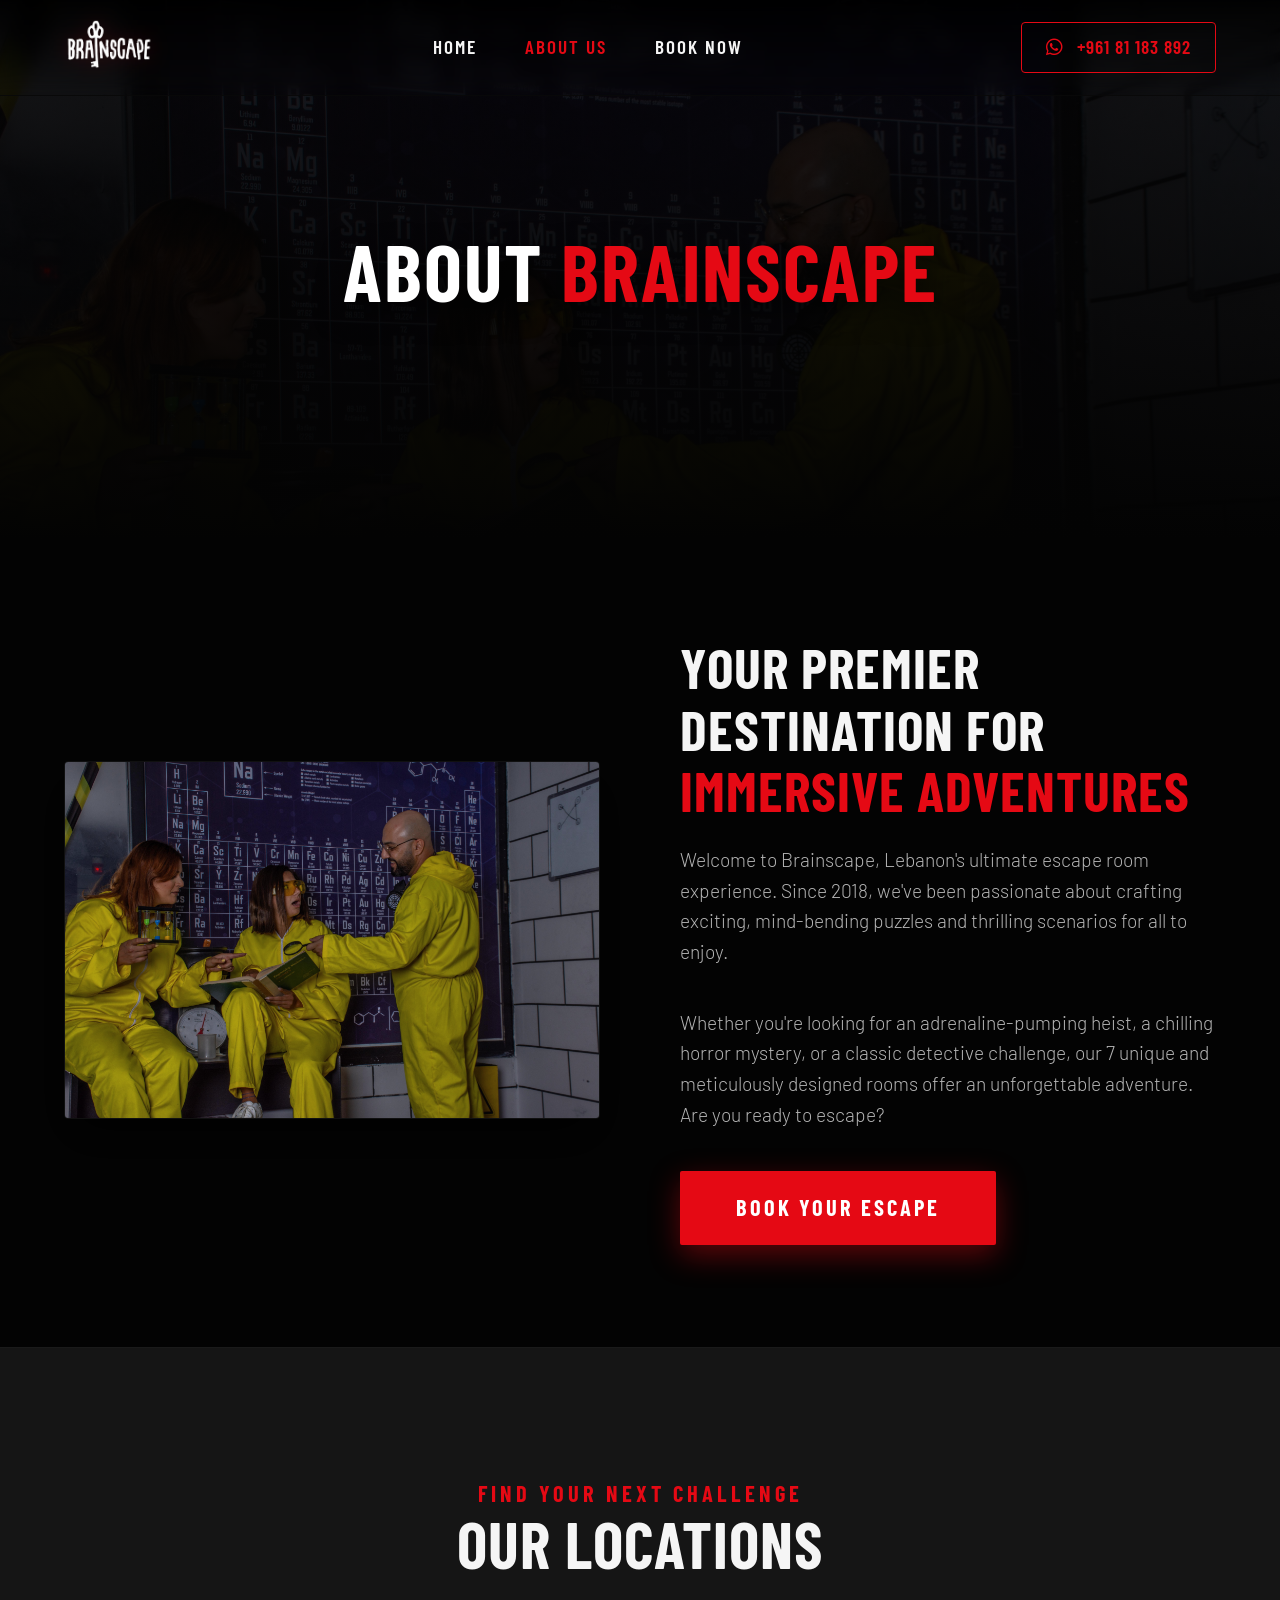
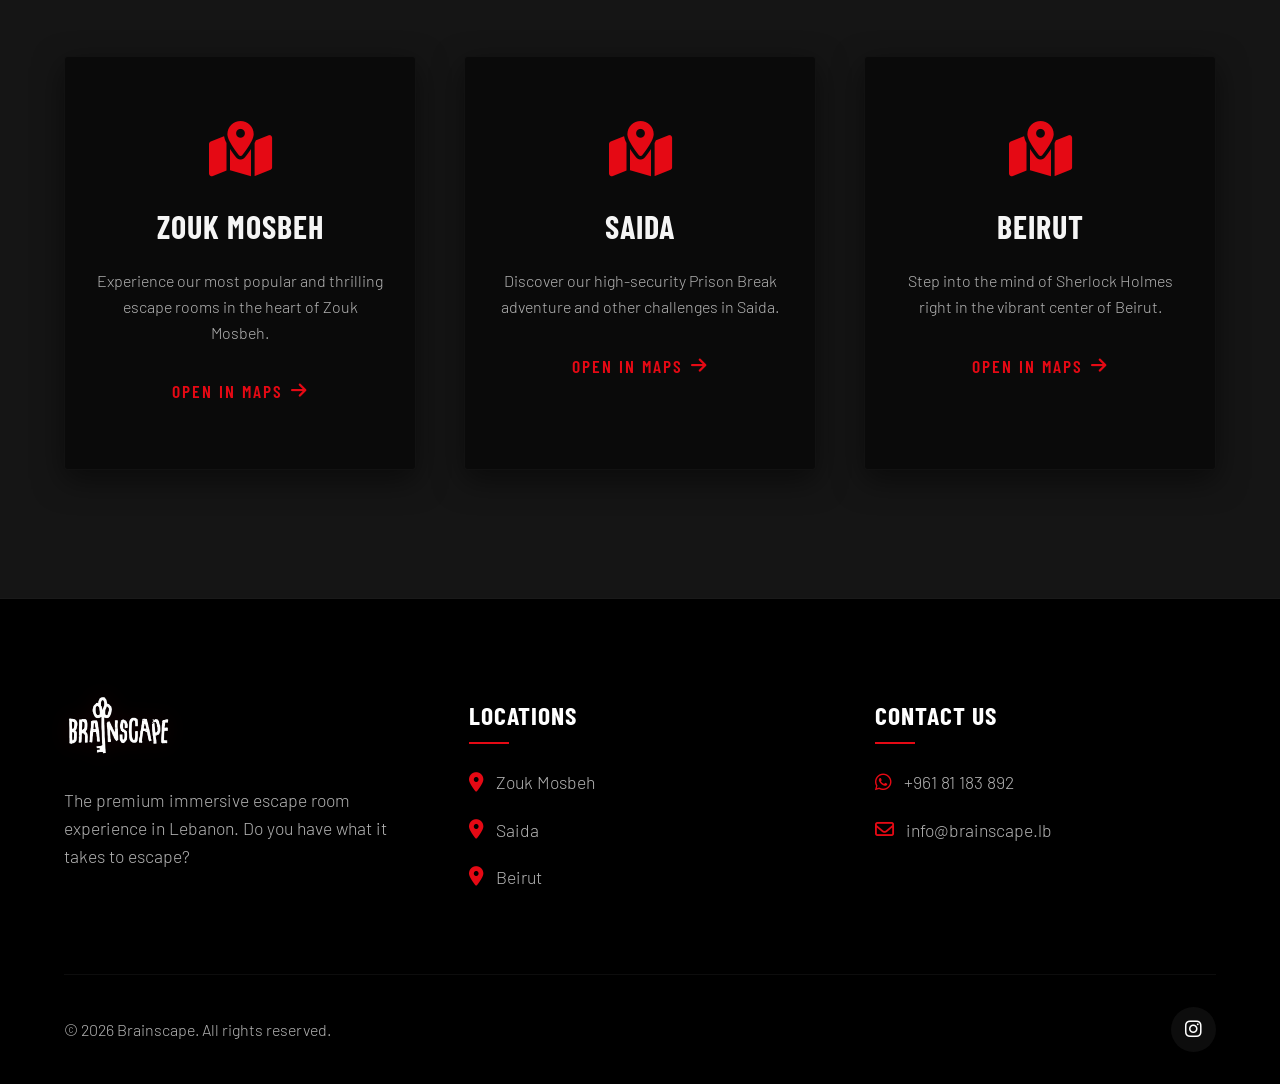
<file: about.html>
<!DOCTYPE html>
<html lang="en">
<head>
    <meta charset="UTF-8">
    <meta name="viewport" content="width=device-width, initial-scale=1.0">
    <meta http-equiv="Cache-Control" content="no-cache, no-store, must-revalidate">
    <meta http-equiv="Pragma" content="no-cache">
    <meta http-equiv="Expires" content="0">
    <title>About Us - Brainscape Premium Escape Rooms</title>
    <meta name="description" content="Learn more about Brainscape, Lebanon's premier escape room destination.">
    
    <!-- Google Fonts -->
    <link rel="preconnect" href="https://fonts.googleapis.com">
    <link rel="preconnect" href="https://fonts.gstatic.com" crossorigin>
    <link href="https://fonts.googleapis.com/css2?family=Barlow+Condensed:ital,wght@0,400;0,600;0,700;0,800;0,900;1,800&family=Barlow:wght@300;400;500;600&display=swap" rel="stylesheet">
    
    <!-- Icons -->
    <link rel="stylesheet" href="https://cdnjs.cloudflare.com/ajax/libs/font-awesome/6.4.0/css/all.min.css">
    
    <style>

        :root {
            --bg-color: #030303;
            --surface-color: #0a0a0a;
            --surface-color-light: #151515;
            --accent-color: #e50914; /* Premium red */
            --accent-hover: #f40612;
            --text-main: #f5f5f5;
            --text-muted: #b3b3b3;
            --font-heading: 'Barlow Condensed', sans-serif;
            --font-body: 'Barlow', sans-serif;
            --transition: all 0.4s cubic-bezier(0.16, 1, 0.3, 1);
        }

        * {
            margin: 0;
            padding: 0;
            box-sizing: border-box;
        }

        html {
            scroll-behavior: smooth;
        }

        body {
            background-color: var(--bg-color);
            color: var(--text-main);
            font-family: var(--font-body);
            font-weight: 300;
            line-height: 1.6;
            overflow-x: hidden;
            -webkit-font-smoothing: antialiased;
        }

        h1, h2, h3, h4, h5, h6 {
            font-family: var(--font-heading);
            font-weight: 700;
            text-transform: uppercase;
            letter-spacing: 1px;
        }

        a {
            text-decoration: none;
            color: inherit;
            transition: var(--transition);
        }

        /* --- Navbar --- */
        .navbar {
            position: fixed;
            top: 0;
            left: 0;
            width: 100%;
            padding: 1.2rem 5%;
            display: flex;
            justify-content: space-between;
            align-items: center;
            z-index: 1000;
            background: linear-gradient(to bottom, rgba(0,0,0,0.9) 0%, rgba(0,0,0,0) 100%);
            backdrop-filter: blur(8px);
            border-bottom: 1px solid rgba(255, 255, 255, 0.03);
            transition: var(--transition);
        }

        .navbar.scrolled {
            background: rgba(3, 3, 3, 0.95);
            padding: 1rem 5%;
            border-bottom: 1px solid rgba(255, 255, 255, 0.1);
        }

        .nav-brand img {
            height: 50px;
            object-fit: contain;
            filter: drop-shadow(0 0 10px rgba(229, 9, 20, 0.2));
            transition: transform 0.3s ease;
        }
        
        .nav-brand:hover img {
            transform: scale(1.05);
        }

        .nav-links {
            display: flex;
            gap: 3rem;
            list-style: none;
        }

        .nav-links a {
            font-family: var(--font-heading);
            font-size: 1.2rem;
            font-weight: 600;
            letter-spacing: 2px;
            color: var(--text-main);
            position: relative;
            text-transform: uppercase;
        }

        .nav-links a::after {
            content: '';
            position: absolute;
            bottom: -5px;
            left: 0;
            width: 0;
            height: 2px;
            background: var(--accent-color);
            transition: var(--transition);
        }

        .nav-links a:hover::after {
            width: 100%;
        }

        .nav-contact {
            display: flex;
            align-items: center;
            gap: 0.8rem;
            font-family: var(--font-heading);
            font-weight: 600;
            font-size: 1.2rem;
            letter-spacing: 1px;
            background: transparent;
            padding: 0.6rem 1.5rem;
            border-radius: 4px;
            border: 1px solid var(--accent-color);
            color: var(--accent-color);
            text-transform: uppercase;
            transition: var(--transition);
            overflow: hidden;
            position: relative;
        }
        
        .nav-contact::before {
            content: '';
            position: absolute;
            top: 0; left: 0; width: 0; height: 100%;
            background: var(--accent-color);
            transition: var(--transition);
            z-index: -1;
        }

        .nav-contact:hover {
            color: #fff;
        }
        
        .nav-contact:hover::before {
            width: 100%;
        }

        .nav-contact i {
            transition: var(--transition);
        }
        
        .nav-contact:hover i {
            color: #fff;
        }

        /* --- Hero Section --- */
        .hero {
            position: relative;
            min-height: 100vh;
            display: flex;
            align-items: center;
            justify-content: center;
            text-align: center;
            padding: 120px 5% 60px;
            background: url('assets/images/ban2.jpg') center/cover no-repeat fixed;
        }

        .hero::before {
            content: '';
            position: absolute;
            top: 0;
            left: 0;
            width: 100%;
            height: 100%;
            background: radial-gradient(circle at center, rgba(3,3,3,0.3) 0%, rgba(3,3,3,0.9) 100%),
                        linear-gradient(to bottom, rgba(3,3,3,0.7) 0%, rgba(3,3,3,1) 100%);
        }

        .hero-content {
            position: relative;
            z-index: 2;
            max-width: 900px;
            animation: fadeInUP 1s ease-out forwards;
        }

        @keyframes fadeInUP {
            from { opacity: 0; transform: translateY(40px); }
            to { opacity: 1; transform: translateY(0); }
        }

        .hero-subtitle {
            font-family: var(--font-heading);
            font-size: 1.4rem;
            color: var(--accent-color);
            text-transform: uppercase;
            letter-spacing: 6px;
            font-weight: 700;
            margin-bottom: 1rem;
            display: block;
            text-shadow: 0 2px 4px rgba(0,0,0,0.8);
        }

        .hero-title {
            font-size: 6rem;
            line-height: 0.9;
            margin-bottom: 1.5rem;
            text-transform: uppercase;
            letter-spacing: 2px;
            color: #fff;
            text-shadow: 0 10px 30px rgba(0,0,0,0.8);
            font-weight: 800;
        }

        .hero-title span {
            color: var(--accent-color);
        }

        .hero-desc {
            font-size: 1.3rem;
            color: #e0e0e0;
            margin-bottom: 3rem;
            font-weight: 300;
            max-width: 700px;
            margin-left: auto;
            margin-right: auto;
            text-shadow: 0 2px 4px rgba(0,0,0,0.8);
        }

        .btn-primary {
            display: inline-block;
            background: var(--accent-color);
            color: #fff;
            padding: 1.2rem 3.5rem;
            font-family: var(--font-heading);
            font-size: 1.4rem;
            font-weight: 700;
            border-radius: 2px;
            text-transform: uppercase;
            letter-spacing: 3px;
            box-shadow: 0 10px 30px rgba(229, 9, 20, 0.4);
            position: relative;
            overflow: hidden;
            z-index: 1;
            transition: var(--transition);
        }

        .btn-primary::before {
            content: '';
            position: absolute;
            top: 0;
            left: -100%;
            width: 100%;
            height: 100%;
            background: linear-gradient(90deg, transparent, rgba(255,255,255,0.3), transparent);
            transition: all 0.6s ease;
            z-index: -1;
        }

        .btn-primary:hover {
            background: var(--accent-hover);
            transform: translateY(-3px) scale(1.02);
            box-shadow: 0 15px 40px rgba(229, 9, 20, 0.6);
        }

        .btn-primary:hover::before {
            left: 100%;
        }

        /* --- Rooms Section --- */
        .rooms {
            padding: 8rem 5%;
            background: var(--bg-color);
            position: relative;
        }

        .section-header {
            text-align: center;
            margin-bottom: 5rem;
        }

        .section-header h2 {
            font-size: 4rem;
            margin-bottom: 1rem;
            line-height: 1;
        }
        
        .section-header p {
            font-family: var(--font-heading);
            color: var(--accent-color);
            font-size: 1.4rem;
            text-transform: uppercase;
            letter-spacing: 4px;
            font-weight: 700;
        }

        .filters {
            display: flex;
            justify-content: center;
            gap: 1.5rem;
            margin-bottom: 4rem;
            flex-wrap: wrap;
        }

        .filter-btn {
            background: transparent;
            color: var(--text-muted);
            border: 1px solid rgba(255,255,255,0.1);
            padding: 0.8rem 2rem;
            border-radius: 2px;
            font-family: var(--font-heading);
            font-size: 1.2rem;
            letter-spacing: 1px;
            text-transform: uppercase;
            font-weight: 600;
            cursor: pointer;
            transition: var(--transition);
            position: relative;
            overflow: hidden;
        }

        .filter-btn:hover, .filter-btn.active {
            color: #fff;
            border-color: var(--accent-color);
            background: rgba(229, 9, 20, 0.1);
            box-shadow: 0 0 20px rgba(229, 9, 20, 0.2);
        }

        .rooms-grid {
            display: grid;
            grid-template-columns: repeat(auto-fill, minmax(380px, 1fr));
            gap: 3rem;
        }

        .room-card {
            background: var(--surface-color);
            border: 1px solid rgba(255, 255, 255, 0.03);
            border-radius: 4px;
            overflow: hidden;
            transition: var(--transition);
            position: relative;
            display: flex;
            flex-direction: column;
            box-shadow: 0 10px 30px rgba(0,0,0,0.5);
        }

        .room-card:hover {
            transform: translateY(-12px);
            box-shadow: 0 30px 60px rgba(0,0,0,0.8);
            border-color: rgba(229, 9, 20, 0.3);
        }

        .room-img-wrapper {
            overflow: hidden;
            position: relative;
        }
        
        .room-img {
            height: 280px;
            width: 100%;
            object-fit: cover;
            border-bottom: 1px solid rgba(255, 255, 255, 0.05);
            transition: transform 0.7s cubic-bezier(0.16, 1, 0.3, 1);
            display: block;
            filter: grayscale(20%) contrast(110%);
        }
        
        .room-card:hover .room-img {
            transform: scale(1.08);
            filter: grayscale(0%) contrast(120%);
        }
        
        .room-img-overlay {
            position: absolute;
            top: 0; left: 0; width: 100%; height: 100%;
            background: linear-gradient(to top, rgba(10,10,10,1) 0%, rgba(10,10,10,0) 60%);
            z-index: 1;
        }

        .room-location {
            position: absolute;
            top: 1.2rem;
            right: 1.2rem;
            background: rgba(0,0,0,0.8);
            backdrop-filter: blur(8px);
            padding: 0.5rem 1rem;
            border-radius: 2px;
            font-family: var(--font-heading);
            font-size: 1rem;
            letter-spacing: 1px;
            text-transform: uppercase;
            font-weight: 600;
            display: flex;
            align-items: center;
            gap: 0.5rem;
            border: 1px solid rgba(255,255,255,0.1);
            z-index: 10;
        }
        
        .room-location i {
            color: var(--accent-color);
        }

        .room-info {
            padding: 2.5rem;
            flex-grow: 1;
            display: flex;
            flex-direction: column;
            position: relative;
            z-index: 2;
            background: var(--surface-color);
            margin-top: -40px;
        }

        .room-title {
            font-size: 2.4rem;
            margin-bottom: 0.5rem;
            transition: var(--transition);
            line-height: 1.1;
        }
        
        .room-card:hover .room-title {
            color: var(--accent-color);
        }

        .room-stats {
            display: flex;
            gap: 1.5rem;
            margin: 1rem 0 1.5rem;
            padding-bottom: 1.5rem;
            border-bottom: 1px solid rgba(255,255,255,0.05);
        }

        .stat {
            display: flex;
            align-items: center;
            gap: 0.6rem;
            color: var(--text-main);
            font-family: var(--font-heading);
            font-size: 1.1rem;
            letter-spacing: 1px;
            text-transform: uppercase;
        }
        
        .stat i {
            color: var(--accent-color);
            font-size: 1.2rem;
        }

        .room-desc {
            color: var(--text-muted);
            font-size: 1.05rem;
            margin-bottom: 2.5rem;
            flex-grow: 1;
            line-height: 1.7;
        }

        .room-action {
            display: flex;
            justify-content: space-between;
            align-items: center;
            margin-top: auto;
        }

        .difficulty {
            display: flex;
            gap: 0.3rem;
            color: var(--accent-color);
            font-size: 0.9rem;
        }

        .btn-outline {
            padding: 0.8rem 1.8rem;
            border: 1px solid var(--accent-color);
            color: #fff;
            font-family: var(--font-heading);
            font-weight: 600;
            border-radius: 2px;
            text-transform: uppercase;
            letter-spacing: 2px;
            font-size: 1.1rem;
            position: relative;
            z-index: 1;
            overflow: hidden;
            transition: var(--transition);
        }

        .btn-outline::before {
            content: '';
            position: absolute;
            top: 0; left: 0; width: 0; height: 100%;
            background: var(--accent-color);
            transition: var(--transition);
            z-index: -1;
        }

        .btn-outline:hover {
            box-shadow: 0 5px 15px rgba(229, 9, 20, 0.4);
        }
        
        .btn-outline:hover::before {
            width: 100%;
        }

        /* --- Stats Section --- */
        .stats-section {
            padding: 8rem 5%;
            background: url('assets/images/bg-pattern.png'), var(--surface-color-light);
            border-top: 1px solid rgba(255,255,255,0.02);
            border-bottom: 1px solid rgba(255,255,255,0.02);
            position: relative;
        }

        .stats-grid {
            display: grid;
            grid-template-columns: repeat(3, 1fr);
            gap: 4rem;
            text-align: center;
            max-width: 1200px;
            margin: 0 auto;
        }

        .stat-item h3 {
            font-size: 5rem;
            color: var(--accent-color);
            margin-bottom: 0.5rem;
            line-height: 1;
            text-shadow: 0 5px 15px rgba(229, 9, 20, 0.2);
        }

        .stat-item p {
            font-family: var(--font-heading);
            font-size: 1.6rem;
            letter-spacing: 2px;
            text-transform: uppercase;
            color: var(--text-main);
            margin-bottom: 1rem;
        }
        
        .stat-item span {
            color: var(--text-muted);
            font-size: 1.1rem;
            display: block;
            max-width: 250px;
            margin: 0 auto;
        }

        /* --- Footer --- */
        .footer {
            padding: 6rem 5% 2rem;
            background: #000;
        }

        .footer-content {
            display: grid;
            grid-template-columns: repeat(auto-fit, minmax(300px, 1fr));
            gap: 4rem;
            margin-bottom: 4rem;
        }
        
        .footer-brand img {
            height: 60px;
            margin-bottom: 1.5rem;
            filter: drop-shadow(0 0 10px rgba(229, 9, 20, 0.1));
        }
        
        .footer-brand p {
            color: var(--text-muted);
            font-size: 1.1rem;
            max-width: 400px;
        }

        .footer h4 {
            font-size: 1.6rem;
            margin-bottom: 2rem;
            color: #fff;
            position: relative;
            display: inline-block;
        }
        
        .footer h4::after {
            content: '';
            position: absolute;
            bottom: -8px; left: 0; width: 40px; height: 2px;
            background: var(--accent-color);
        }

        .footer-links {
            list-style: none;
        }

        .footer-links li {
            margin-bottom: 1.2rem;
        }

        .footer-links a {
            color: var(--text-muted);
            display: inline-flex;
            align-items: center;
            gap: 0.8rem;
            font-size: 1.1rem;
        }

        .footer-links a i {
            color: var(--accent-color);
            font-size: 1.2rem;
        }

        .footer-links a:hover {
            color: var(--accent-color);
            transform: translateX(5px);
        }

        .footer-bottom {
            border-top: 1px solid rgba(255,255,255,0.05);
            padding-top: 2rem;
            display: flex;
            justify-content: space-between;
            align-items: center;
            color: var(--text-muted);
            font-size: 1rem;
        }
        
        .socials {
            display: flex;
            gap: 1.2rem;
        }
        
        .socials a {
            width: 45px;
            height: 45px;
            display: flex;
            align-items: center;
            justify-content: center;
            background: rgba(255,255,255,0.05);
            border-radius: 50%;
            font-size: 1.2rem;
            color: #fff;
            border: 1px solid transparent;
        }
        
        .socials a:hover {
            background: rgba(229, 9, 20, 0.1);
            border-color: var(--accent-color);
            color: var(--accent-color);
            transform: translateY(-3px);
            box-shadow: 0 5px 15px rgba(229, 9, 20, 0.2);
        }

        @media (max-width: 992px) {
            .hero-title { font-size: 4.5rem; }
            .stats-grid { grid-template-columns: 1fr; gap: 3rem; }
            .nav-links { display: none; }
            .hero, .page-hero, .cta-section { background-attachment: scroll !important; }
        }
        
        @media (max-width: 768px) {
            .hero-title { font-size: 3.5rem; }
            .rooms-grid { grid-template-columns: 1fr; }
            .footer-bottom { flex-direction: column; gap: 1.5rem; text-align: center; }
            .hero-subtitle { font-size: 1.1rem; }
        }
    

        /* --- About Specific Styles --- */
        .page-hero {
            position: relative;
            height: 60vh;
            display: flex;
            align-items: center;
            justify-content: center;
            text-align: center;
            padding: 0 5%;
            background: url('assets/images/banner-01.png') center/cover no-repeat fixed;
        }

        .page-hero::before {
            content: '';
            position: absolute;
            top: 0; left: 0; width: 100%; height: 100%;
            background: linear-gradient(to bottom, rgba(3,3,3,0.8) 0%, rgba(3,3,3,1) 100%);
        }

        .page-title {
            position: relative;
            z-index: 2;
            font-size: 5rem;
            color: #fff;
            text-transform: uppercase;
            letter-spacing: 2px;
            text-shadow: 0 10px 30px rgba(0,0,0,0.8);
            animation: fadeInUP 1s ease-out forwards;
        }
        
        .page-title span {
            color: var(--accent-color);
        }

        .about-section {
            padding: 6rem 5%;
            background: var(--bg-color);
            display: grid;
            grid-template-columns: 1fr 1fr;
            gap: 5rem;
            align-items: center;
            max-width: 1400px;
            margin: 0 auto;
        }

        .about-image {
            width: 100%;
            border-radius: 4px;
            box-shadow: 0 20px 50px rgba(0,0,0,0.8);
            border: 1px solid rgba(255, 255, 255, 0.05);
            filter: grayscale(10%);
            transition: var(--transition);
        }
        
        .about-image:hover {
            filter: grayscale(0%);
            border-color: rgba(229, 9, 20, 0.3);
        }

        .about-content h2 {
            font-size: 3.5rem;
            margin-bottom: 1.5rem;
            line-height: 1.1;
        }

        .about-content h2 span {
            color: var(--accent-color);
        }

        .about-content p {
            font-size: 1.2rem;
            color: var(--text-muted);
            margin-bottom: 2.5rem;
        }

        .locations-section {
            padding: 8rem 5%;
            background: var(--surface-color-light);
            border-top: 1px solid rgba(255,255,255,0.02);
            border-bottom: 1px solid rgba(255,255,255,0.02);
        }

        .loc-grid {
            display: grid;
            grid-template-columns: repeat(auto-fit, minmax(280px, 1fr));
            gap: 3rem;
            max-width: 1200px;
            margin: 0 auto;
        }

        .loc-card {
            background: var(--surface-color);
            padding: 4rem 2rem;
            text-align: center;
            border: 1px solid rgba(255,255,255,0.03);
            border-radius: 4px;
            transition: var(--transition);
            box-shadow: 0 10px 30px rgba(0,0,0,0.5);
            position: relative;
            overflow: hidden;
        }

        .loc-card::before {
            content: '';
            position: absolute;
            top: 0; left: 0; width: 100%; height: 3px;
            background: var(--accent-color);
            transform: scaleX(0);
            transition: var(--transition);
        }

        .loc-card:hover {
            transform: translateY(-10px);
            box-shadow: 0 20px 50px rgba(0,0,0,0.8);
            border-color: rgba(229, 9, 20, 0.2);
        }
        
        .loc-card:hover::before {
            transform: scaleX(1);
        }

        .loc-icon {
            font-size: 3.5rem;
            color: var(--accent-color);
            margin-bottom: 1.5rem;
            display: inline-block;
            transition: var(--transition);
        }
        
        .loc-card:hover .loc-icon {
            transform: scale(1.1);
        }

        .loc-card h4 {
            font-size: 2rem;
            margin-bottom: 1rem;
            color: var(--text-main);
        }

        .loc-card p {
            color: var(--text-muted);
            margin-bottom: 2rem;
        }

        .loc-card a {
            display: inline-flex;
            align-items: center;
            gap: 0.5rem;
            color: var(--accent-color);
            font-family: var(--font-heading);
            font-weight: 600;
            font-size: 1.1rem;
            letter-spacing: 2px;
            text-transform: uppercase;
        }

        .loc-card a:hover {
            color: #fff;
        }

        @media (max-width: 992px) {
            .about-section { grid-template-columns: 1fr; text-align: center; }
            .about-image { margin-bottom: 2rem; }
        }
        
        @media (max-width: 768px) {
            .page-title { font-size: 3.5rem; }
        }
</style>
</head>
<body>

    <!-- Navbar -->
    <nav class="navbar">
        <a href="index.html" class="nav-brand">
            <img src="assets/images/logo-big.png" alt="Brainscape">
        </a>
        <ul class="nav-links">
            <li><a href="index.html">Home</a></li>
            <li><a href="about.html" style="color: var(--accent-color);">About Us</a></li>
            <li><a href="https://wa.me/+96181183892">Book Now</a></li>
        </ul>
        <a href="https://wa.me/+96181183892" class="nav-contact">
            <i class="fab fa-whatsapp"></i> +961 81 183 892
        </a>
    </nav>

    <!-- Page Hero -->
    <section class="page-hero">
        <h1 class="page-title">About <span>Brainscape</span></h1>
    </section>

    <!-- About Section -->
    <section class="about-section">
        <div>
            <img src="assets/images/banner-01.png" alt="Escape Lebanon" class="about-image">
        </div>
        <div class="about-content">
            <h2>Your Premier Destination for <span>Immersive Adventures</span></h2>
            <p>Welcome to Brainscape, Lebanon's ultimate escape room experience. Since 2018, we've been passionate about crafting exciting, mind-bending puzzles and thrilling scenarios for all to enjoy.</p>
            <p>Whether you're looking for an adrenaline-pumping heist, a chilling horror mystery, or a classic detective challenge, our 7 unique and meticulously designed rooms offer an unforgettable adventure. Are you ready to escape?</p>
            <a href="https://wa.me/+96181183892" class="btn-primary">Book Your Escape</a>
        </div>
    </section>

    <!-- Locations with Maps -->
    <section class="locations-section">
        <div class="section-header">
            <p>Find Your Next Challenge</p>
            <h2>Our <span>Locations</span></h2>
        </div>
        
        <div class="loc-grid">
            <!-- Zouk Mosbeh -->
            <div class="loc-card">
                <i class="fas fa-map-marked-alt loc-icon"></i>
                <h4>Zouk Mosbeh</h4>
                <p>Experience our most popular and thrilling escape rooms in the heart of Zouk Mosbeh.</p>
                <a href="https://maps.app.goo.gl/bSQYwGkCbaiH8hTbA" target="_blank">
                    Open in Maps <i class="fas fa-arrow-right"></i>
                </a>
            </div>
            
            <!-- Saida -->
            <div class="loc-card">
                <i class="fas fa-map-marked-alt loc-icon"></i>
                <h4>Saida</h4>
                <p>Discover our high-security Prison Break adventure and other challenges in Saida.</p>
                <a href="https://maps.app.goo.gl/Wsnbr4hMBYWVDbdf8" target="_blank">
                    Open in Maps <i class="fas fa-arrow-right"></i>
                </a>
            </div>
            
            <!-- Beirut -->
            <div class="loc-card">
                <i class="fas fa-map-marked-alt loc-icon"></i>
                <h4>Beirut</h4>
                <p>Step into the mind of Sherlock Holmes right in the vibrant center of Beirut.</p>
                <a href="https://maps.app.goo.gl/riD5wW5YxEpymKRT8" target="_blank">
                    Open in Maps <i class="fas fa-arrow-right"></i>
                </a>
            </div>
        </div>
    </section>

    <!-- Footer -->
    <footer class="footer">
        <div class="footer-content">
            <div class="footer-brand">
                <img src="assets/images/logo-big.png" alt="Brainscape">
                <p>The premium immersive escape room experience in Lebanon. Do you have what it takes to escape?</p>
            </div>
            <div>
                <h4>Locations</h4>
                <ul class="footer-links">
                    <li><a href="https://maps.app.goo.gl/bSQYwGkCbaiH8hTbA" target="_blank"><i class="fas fa-map-marker-alt"></i> Zouk Mosbeh</a></li>
                    <li><a href="https://maps.app.goo.gl/Wsnbr4hMBYWVDbdf8" target="_blank"><i class="fas fa-map-marker-alt"></i> Saida</a></li>
                    <li><a href="https://maps.app.goo.gl/riD5wW5YxEpymKRT8" target="_blank"><i class="fas fa-map-marker-alt"></i> Beirut</a></li>
                </ul>
            </div>
            <div>
                <h4>Contact Us</h4>
                <ul class="footer-links">
                    <li><a href="https://wa.me/+96181183892"><i class="fab fa-whatsapp"></i> +961 81 183 892</a></li>
                    <li><a href="mailto:info@brainscape.lb"><i class="far fa-envelope"></i> info@brainscape.lb</a></li>
                </ul>
            </div>
        </div>
        <div class="footer-bottom">
            <p>&copy; 2026 Brainscape. All rights reserved.</p>
            <div class="socials">
                <a href="https://www.instagram.com/brainscape.lb" target="_blank" aria-label="Instagram"><i class="fab fa-instagram"></i></a>
            </div>
        </div>
    </footer>

    <script>
        // Navbar scroll effect
        window.addEventListener('scroll', () => {
            const navbar = document.querySelector('.navbar');
            if (window.scrollY > 50) {
                navbar.classList.add('scrolled');
            } else {
                navbar.classList.remove('scrolled');
            }
        });
    </script>
</body>
</html>
</file>
